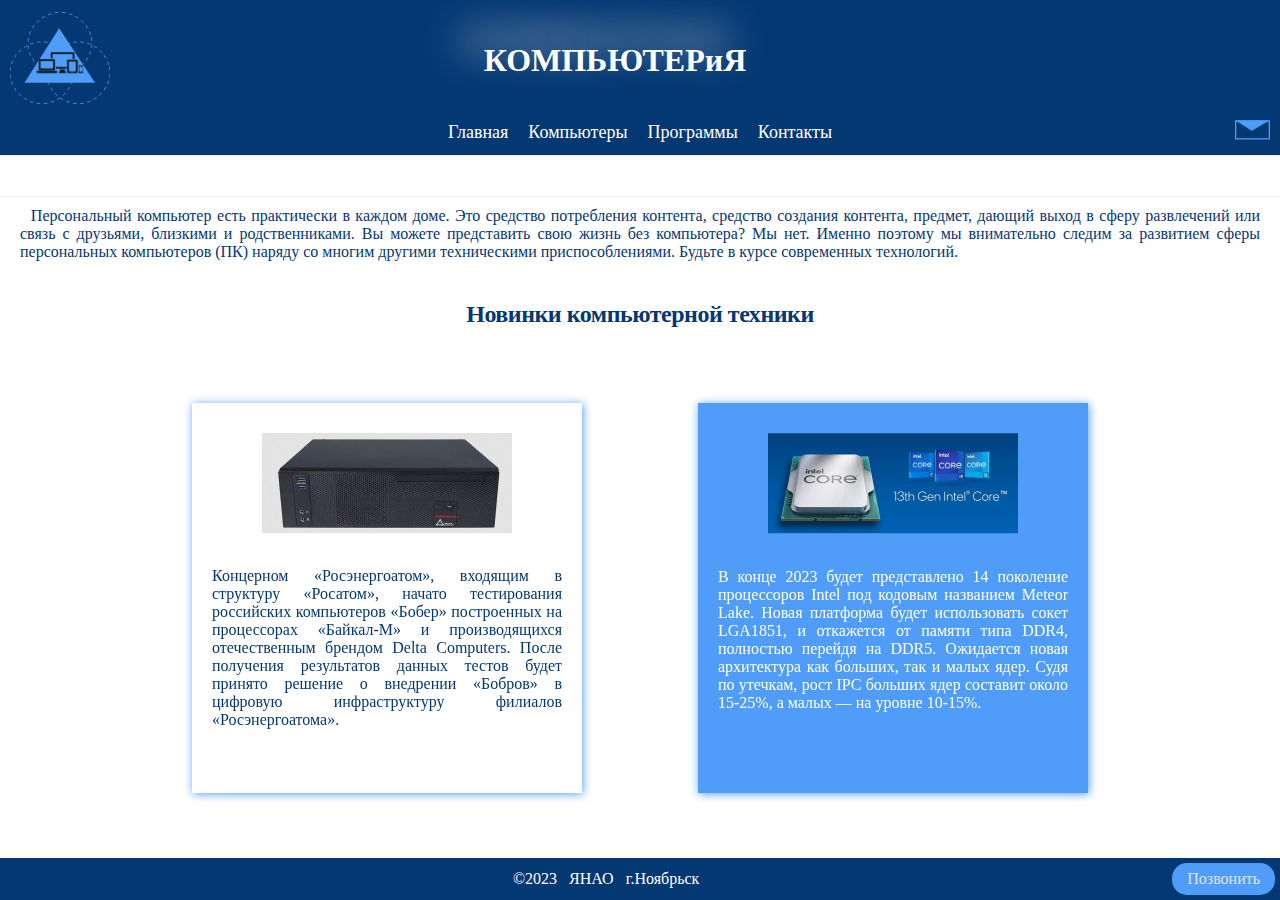
<file: index.html>
<!DOCTYPE html>
<html lang="ru">

<head>
    <meta charset="UTF-8" />
    <meta http-equiv="X-UA-Compatible" content="IE=edge" />
    <meta name="viewport" content="width=device-width, initial-scale=1.0" />
    <link rel="stylesheet" href="style.css" />
    <title>Главная</title>
</head>

<body>
    <header class="header">
        <div class="div1">
            <a href="index.html"><img src="./icons/icon1.svg" alt="logo" class="logo" /></a>
        </div>
        <div class="div2">
            <h1 class="name">КОМПЬЮТЕРиЯ</h1>
        </div>
        <img src="./icons/icon3.svg" alt="logo" class="logo3" />

    </header>

    <nav class="navbar">
        <img src="./icons/icon3.svg" alt="logo" class="logo1" />
        <ul class="navbar__list">
            <li class="navbar__item"><a href="index.html">Главная</a></li>
            <li class="navbar__item"><a href="comp.html">Компьютеры</a></li>
            <li class="navbar__item"><a href="prog.html">Программы</a></li>
            <li class="navbar__item"><a href="contact.html">Контакты</a></li>
        </ul>
        <a href="mailto:vl@yandex.ru"><img src="./icons/icon2.svg" alt="logo" class="logo1" />
        </a>
    </nav>


    <div class="ticker">
        <span> &bull;&nbsp;&because;&nbsp;&bull;&nbsp;&because;&nbsp;&bull;&nbsp;&because;&nbsp;&bull;&nbsp;&because;&nbsp;&bull;&nbsp;&because;&nbsp;&bull;&nbsp;&because;&nbsp;&bull;&nbsp; </span>
    </div>
    <div class="top">
        <p>&nbsp;&nbsp;Персональный компьютер есть практически в каждом доме. Это средство потребления контента, средство создания контента, предмет, дающий выход в сферу развлечений или связь с друзьями, близкими и родственниками. Вы можете представить свою жизнь без компьютера? Мы нет. Именно поэтому мы внимательно следим за развитием сферы персональных компьютеров (ПК) наряду со многим другими техническими приспособлениями. Будьте в курсе современных технологий.</p>

    </div>
    <div class="div3">
        <h2 class="title">Новинки компьютерной техники </h2>
    </div>


    <main class="main">
        <div class="left-side">
            <div class="div3"><img src="images/image2.png" alt="" class="img">
            </div>
            <p> Концерном «Росэнергоатом», входящим в структуру «Росатом», начато тестирования российских компьютеров «Бобер» построенных на процессорах «Байкал-М» и производящихся отечественным брендом Delta Computers. После получения результатов данных тестов будет принято решение о внедрении «Бобров» в цифровую инфраструктуру филиалов «Росэнергоатома».</p>

        </div>
        <div class="right-side">
            <div class="div3"><img src="images/image1.png" alt="" class="img">
            </div>
            <p> В конце 2023 будет представлено 14 поколение процессоров Intel под кодовым названием Meteor Lake. Новая платформа будет использовать сокет LGA1851, и откажется от памяти типа DDR4, полностью перейдя на DDR5. Ожидается новая архитектура как больших, так и малых ядер. Судя по утечкам, рост IPC больших ядер составит около 15-25%, а малых — на уровне 10-15%. </p>

        </div>
    </main>

    <footer class="footer">
        <img src="./icons/icon3.svg" alt="logo" class="logo1" />

        <p>&#169;2023&nbsp;&nbsp; ЯНАО&nbsp;&nbsp; г.Ноябрьск</p>

        <a href="tel:+79224547569" class="call-button">Позвонить</a>
    </footer>

</body>

</html>
</file>
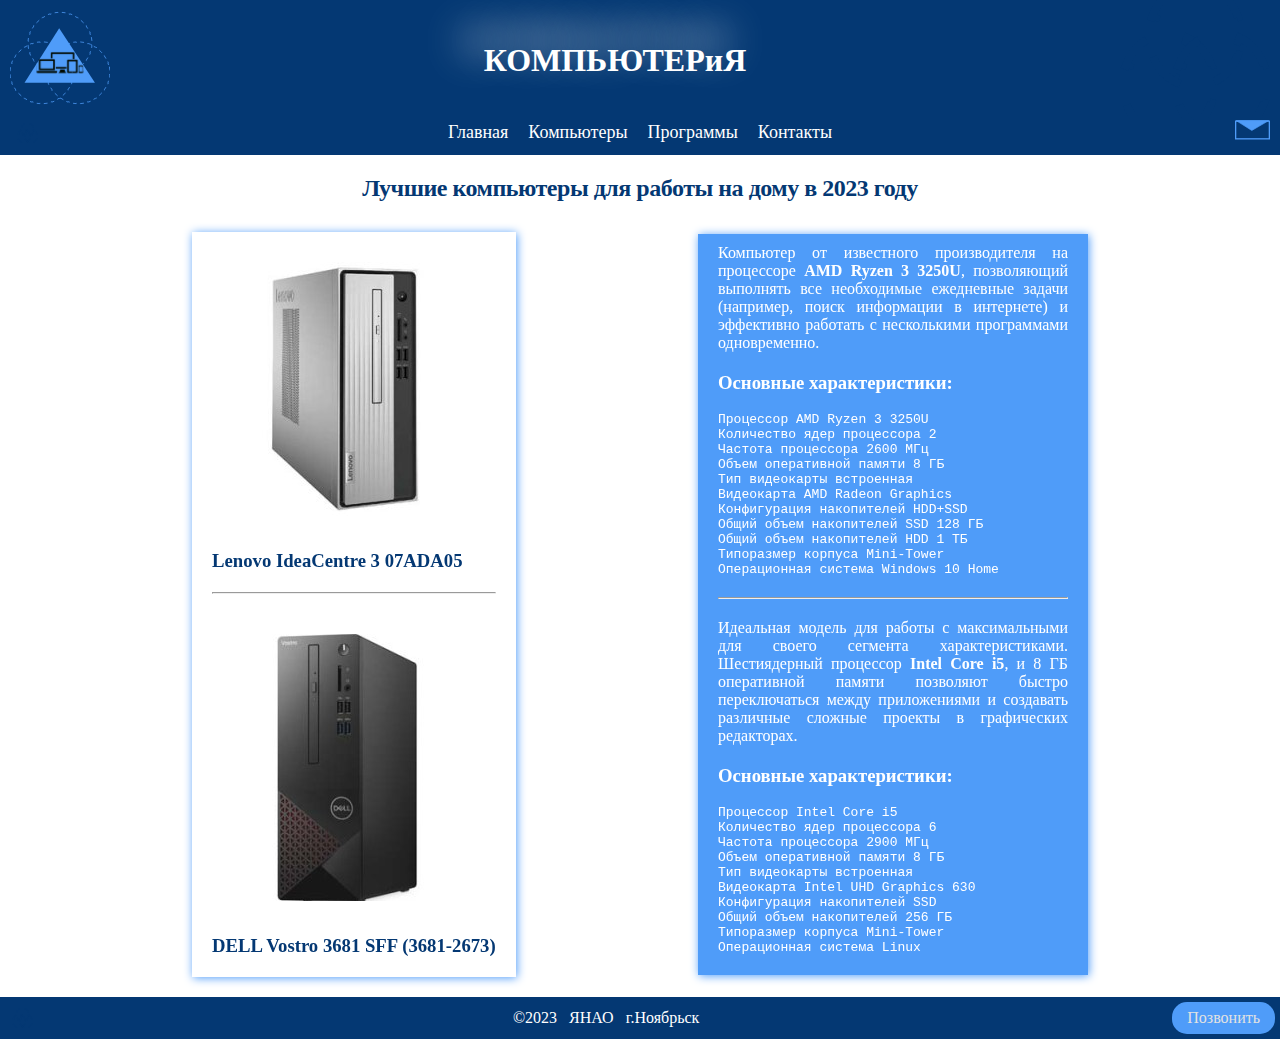
<file: comp.html>
<!DOCTYPE html>
<html lang="ru">

<head>
    <meta charset="UTF-8" />
    <meta http-equiv="X-UA-Compatible" content="IE=edge" />
    <meta name="viewport" content="width=device-width, initial-scale=1.0" />
    <link rel="stylesheet" href="style.css" />
    <link rel="stylesheet" href="style1.css" />
    <title>Компьютеры</title>
</head>

<body>
    <header class="header">
        <div class="div1">
            <a href="index.html"><img src="./icons/icon1.svg" alt="logo" class="logo" /></a>
        </div>
        <div class="div2">
            <h1 class="name">КОМПЬЮТЕРиЯ</h1>
        </div>
        <img src="./icons/icon3.svg" alt="logo" class="logo3" />

    </header>

    <nav class="navbar">
        <img src="./icons/icon3.svg" alt="logo" class="logo1" />
        <ul class="navbar__list">
            <li class="navbar__item"><a href="index.html">Главная</a></li>
            <li class="navbar__item"><a href="comp.html">Компьютеры</a></li>
            <li class="navbar__item"><a href="prog.html">Программы</a></li>
            <li class="navbar__item"><a href="contact.html">Контакты</a></li>
        </ul>
        <a href="mailto:vl@yandex.ru"><img src="./icons/icon2.svg" alt="logo" class="logo1" />
        </a>
    </nav>

    <div class="div3">
        <h2 class="title">Лучшие компьютеры для работы на дому в 2023 году </h2>
    </div>


    <main class="main">
        <div class="left-side">
            <div class="div3"><img src="images/comp1.jpg" alt="" class="img">
            </div>
            <h3> Lenovo IdeaCentre 3 07ADA05</h3>

            <div class="ot"></div>
            <hr>
            <div class="ot"></div>
            <div class="div3"><img src="images/comp2.jpg" alt="" class="img">
            </div>
            <h3> DELL Vostro 3681 SFF (3681-2673)</h3>
        </div>

        <div class="ot"></div>


        <div class="right-side">

            Компьютер от известного производителя на процессоре <strong>AMD Ryzen 3 3250U</strong>, позволяющий выполнять все необходимые ежедневные задачи (например, поиск информации в интернете) и эффективно работать с несколькими программами одновременно.
            <div class="ot"></div>
            <h3> Основные характеристики:</h3>
            <br>
            <pre>Процессор AMD Ryzen 3 3250U</pre>
            <pre>Количество ядер процессора 2</pre>
            <pre>Частота процессора 2600 МГц</pre>
            <pre>Объем оперативной памяти 8 ГБ</pre>
            <pre>Тип видеокарты встроенная</pre>
            <pre>Видеокарта AMD Radeon Graphics</pre>
            <pre>Конфигурация накопителей HDD+SSD</pre>
            <pre>Общий объем накопителей SSD 128 ГБ</pre>
            <pre>Общий объем накопителей HDD 1 ТБ</pre>
            <pre>Типоразмер корпуса Mini-Tower</pre>
            <pre>Операционная система Windows 10 Home</pre>
            <div class="ot"></div>
            <hr>
            <div class="ot"></div>
            Идеальная модель для работы с максимальными для своего сегмента характеристиками. Шестиядерный процессор <strong>Intel Core i5</strong>, и 8 ГБ оперативной памяти позволяют быстро переключаться между приложениями и создавать различные сложные проекты в графических редакторах.
            <div class="ot"></div>
            <h3> Основные характеристики:</h3>
            <br>
            <pre>Процессор Intel Core i5</pre>
            <pre>Количество ядер процессора 6</pre>
            <pre>Частота процессора 2900 МГц</pre>
            <pre>Объем оперативной памяти 8 ГБ</pre>
            <pre>Тип видеокарты встроенная</pre>
            <pre>Видеокарта Intel UHD Graphics 630</pre>
            <pre>Конфигурация накопителей SSD</pre>
            <pre>Общий объем накопителей 256 ГБ</pre>
            <pre>Типоразмер корпуса Mini-Tower</pre>
            <pre>Операционная система Linux</pre>
        </div>




        </div>
    </main>

    <footer class="footer">
        <img src="./icons/icon3.svg" alt="logo" class="logo1" />

        <p>&#169;2023&nbsp;&nbsp; ЯНАО&nbsp;&nbsp; г.Ноябрьск</p>

        <a href="tel:+79224547569" class="call-button">Позвонить</a>
    </footer>

</body>

</html>
</file>
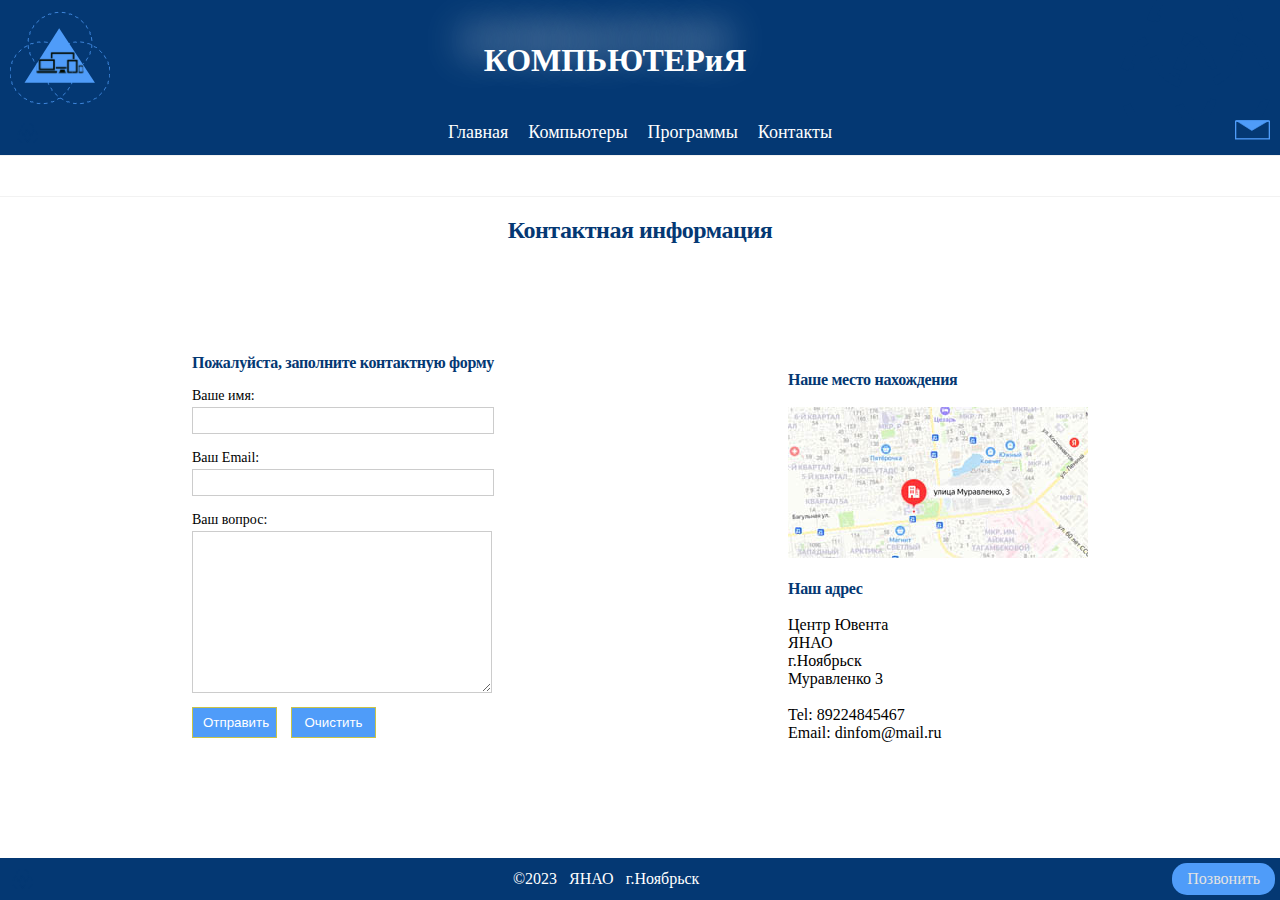
<file: contact.html>
<!DOCTYPE html>
<html lang="ru">

<head>
    <meta charset="UTF-8" />
    <meta http-equiv="X-UA-Compatible" content="IE=edge" />
    <meta name="viewport" content="width=device-width, initial-scale=1.0" />
    <link rel="stylesheet" href="style.css" />
    <link rel="stylesheet" href="style1.css" />
    <title>Контакты</title>
</head>

<body>
    <header class="header">
        <div class="div1">
            <a href="index.html"><img src="./icons/icon1.svg" alt="logo" class="logo" /></a>
        </div>
        <div class="div2">
            <h1 class="name">КОМПЬЮТЕРиЯ</h1>
        </div>
        <img src="./icons/icon3.svg" alt="logo" class="logo3" />

    </header>

    <nav class="navbar">
        <img src="./icons/icon3.svg" alt="logo" class="logo1" />
        <ul class="navbar__list">
            <li class="navbar__item"><a href="index.html">Главная</a></li>
            <li class="navbar__item"><a href="comp.html">Компьютеры</a></li>
            <li class="navbar__item"><a href="prog.html">Программы</a></li>
            <li class="navbar__item"><a href="contact.html">Контакты</a></li>
        </ul>
        <a href="mailto:vl@yandex.ru"><img src="./icons/icon2.svg" alt="logo" class="logo1" />
        </a>
    </nav>


    <div class="ticker">
        <span> &bull;&nbsp;&because;&nbsp;&bull;&nbsp;&because;&nbsp;&bull;&nbsp;&because;&nbsp;&bull;&nbsp;&because;&nbsp;&bull;&nbsp;&because;&nbsp;&bull;&nbsp;&because;&nbsp;&bull;&nbsp; </span>
    </div>


    <div class="div3">
        <h2 class="title">Контактная информация</h2>
    </div>

    <main class="main">

        <div class="col_w310 float_l">

            <h4 class="title">Пожалуйста, заполните контактную форму</h4>

            <div id="contact_form">

                <form method="post" action="">

                    <label for="author"><br>Ваше имя:</label>
                    <input type="text" name="name" pattern="[А-Яа-яЁё]{4,}" title="Имя должно быть на русском. Пример: Степа, Петя, Вася, Оля" class="required input_field" />

                    <label for="email"><br>Ваш Email:</label>
                    <input type="text" name="email" pattern="([A-z0-9_.-]{1,})@([A-z0-9_.-]{1,}).([A-z]{2,8})" title="Пример: bloggood@mail.ru" class="validate-email required input_field" required />

                    <label for="text"><br>Ваш вопрос:</label>
                    <textarea name="quest" rows="0" cols="0" class="required"></textarea>
                    <div class="cleaner h10"></div>

                    <input type="submit" class="submit_btn" name="submit" value="Отправить" />
                    <input type="reset" class="submit_btn" name="reset" value="Очистить" />



                </form>
            </div>
            <div class="cleaner h10"></div>
            <div class="cleaner h10"></div>
        </div>


        <div class="col_w310 float_r">

            <h4 class="title">Наше место нахождения</h4>
            <br>
            <div class="image_wrapper"><span></span><a href="http://maps.google.com" target="_blank"><img src="images/map_thumb.jpg" alt="Image" /></a></div>
            <div class="cleaner h30"></div>
            <br>
            <h4 class="title">Наш адрес</h4>
            <br>
            Центр Ювента<br>
            ЯНАО <br>
            г.Ноябрьск<br>
            Муравленко 3<br>
            <br>
            Tel: 89224845467<br>
            Email: <a href="dinfom@mail.ru">dinfom@mail.ru</a>
        </div>

    </main>

    <footer class="footer">
        <img src="./icons/icon3.svg" alt="logo" class="logo1" />

        <p>&#169;2023&nbsp;&nbsp; ЯНАО&nbsp;&nbsp; г.Ноябрьск</p>

        <a href="tel:+79224547569" class="call-button">Позвонить</a>
    </footer>

</body>

</html>
</file>
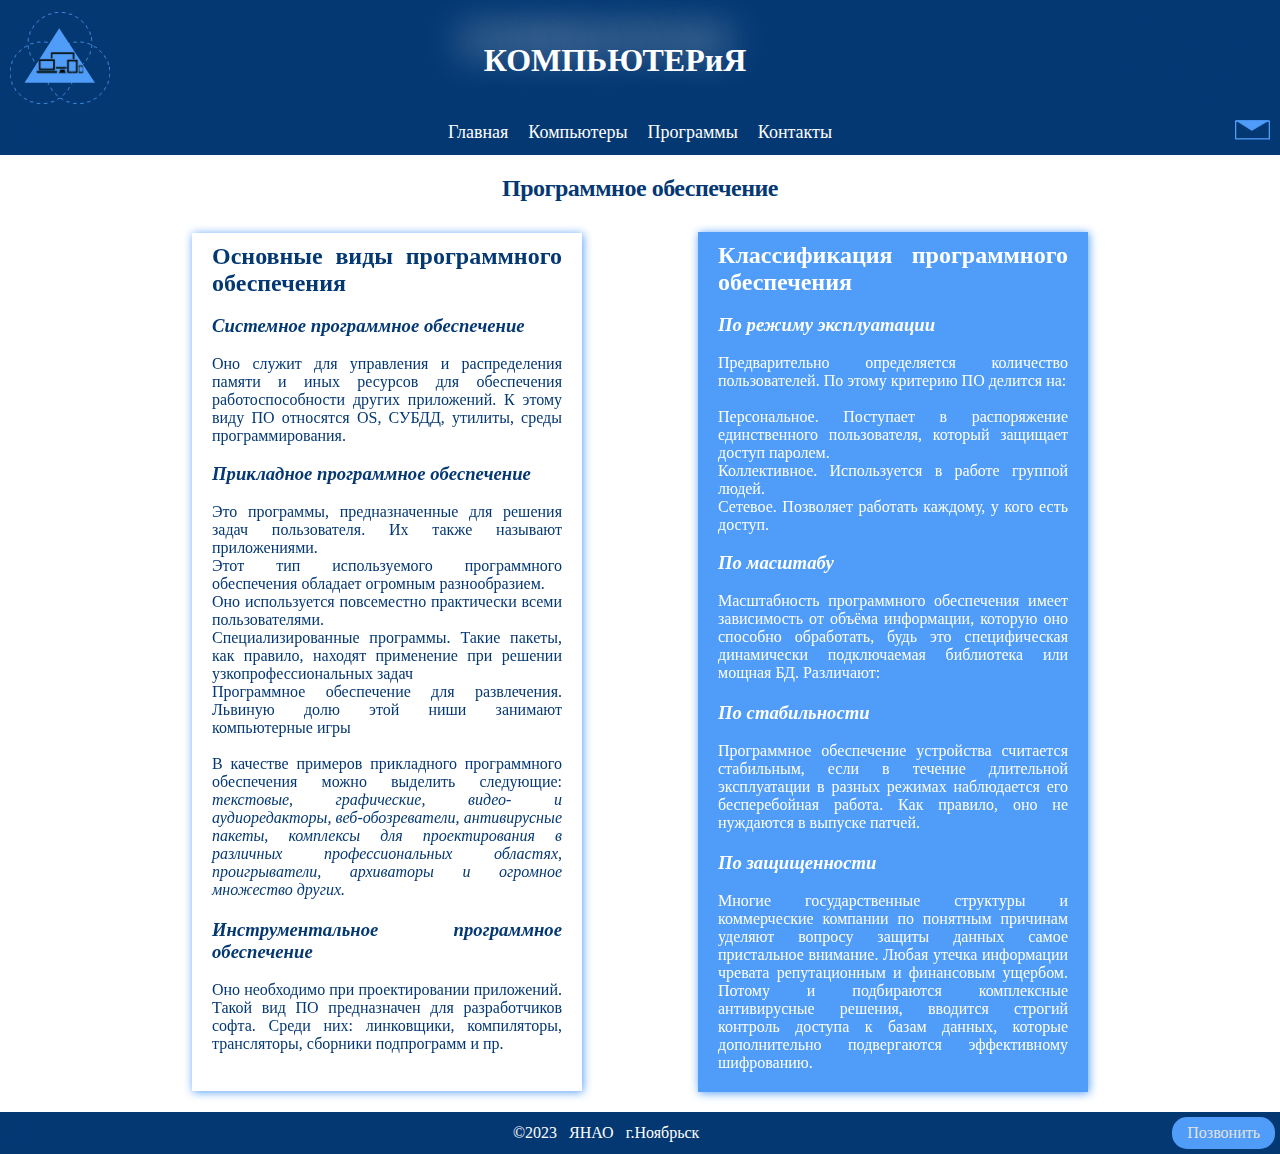
<file: prog.html>
<!DOCTYPE html>
<html lang="ru">

<head>
    <meta charset="UTF-8" />
    <meta http-equiv="X-UA-Compatible" content="IE=edge" />
    <meta name="viewport" content="width=device-width, initial-scale=1.0" />
    <link rel="stylesheet" href="style.css" />
    <link rel="stylesheet" href="style1.css" />
    <title>Программы</title>
</head>

<body>
    <header class="header">
        <div class="div1">
            <a href="index.html"><img src="./icons/icon1.svg" alt="logo" class="logo" /></a>
        </div>
        <div class="div2">
            <h1 class="name">КОМПЬЮТЕРиЯ</h1>
        </div>
        <img src="./icons/icon3.svg" alt="logo" class="logo3" />

    </header>

    <nav class="navbar">
        <img src="./icons/icon3.svg" alt="logo" class="logo1" />
        <ul class="navbar__list">
            <li class="navbar__item"><a href="index.html">Главная</a></li>
            <li class="navbar__item"><a href="comp.html">Компьютеры</a></li>
            <li class="navbar__item"><a href="prog.html">Программы</a></li>
            <li class="navbar__item"><a href="contact.html">Контакты</a></li>
        </ul>
        <a href="mailto:vl@yandex.ru"><img src="./icons/icon2.svg" alt="logo" class="logo1" />
        </a>
    </nav>

    <div class="div3">
        <h2 class="title">Программное обеспечение </h2>
    </div>


    <main class="main">
        <div class="left-side">

            <h2> Основные виды программного обеспечения</h2><br>
            <h3><em>Системное программное обеспечение</em></h3>
            <br>
            <p>Оно служит для управления и распределения памяти и иных ресурсов для обеспечения работоспособности других приложений. К этому виду ПО относятся OS, СУБДД, утилиты, среды программирования.</p><br>

            <h3><em>Прикладное программное обеспечение</em></h3><br>
            <p>Это программы, предназначенные для решения задач пользователя. Их также называют приложениями.
            <p>Этот тип используемого программного обеспечения обладает огромным разнообразием.</p>
            Оно используется повсеместно практически всеми пользователями. <br>
            Специализированные программы. Такие пакеты, как правило, находят применение при решении узкопрофессиональных задач <br>
            Программное обеспечение для развлечения. Львиную долю этой ниши занимают компьютерные игры <br><br>
            <p>В качестве примеров прикладного программного обеспечения можно выделить следующие: <em>текстовые, графические, видео- и аудиоредакторы, веб-обозреватели, антивирусные пакеты, комплексы для проектирования в различных профессиональных областях, проигрыватели, архиваторы и огромное множество других.</em></p>
            <div class="ot"></div>
            <h3><em>Инструментальное программное обеспечение</em></h3>
            <br>
            <p>Оно необходимо при проектировании приложений. Такой вид ПО предназначен для разработчиков софта. Среди них: линковщики, компиляторы, трансляторы, сборники подпрограмм и пр.</p><br>

        </div>

        <div class="ot"></div>


        <div class="right-side">

            <h2> Классификация программного обеспечения</h2><br>
            <h3><em>По режиму эксплуатации</em></h3>
            <br>
            <p>Предварительно определяется количество пользователей. По этому критерию ПО делится на:</p><br>
            <p>Персональное. Поступает в распоряжение единственного пользователя, который защищает доступ паролем.</p>
            <p>Коллективное. Используется в работе группой людей.</p>
            <p>Сетевое. Позволяет работать каждому, у кого есть доступ.</p><br>

            <h3><em>По масштабу</em></h3><br>
            <p>Масштабность программного обеспечения имеет зависимость от объёма информации, которую оно способно обработать, будь это специфическая динамически подключаемая библиотека или мощная БД. Различают:</p>


            <div class="ot"></div>
            <h3><em>По стабильности</em></h3>
            <br>
            <p>Программное обеспечение устройства считается стабильным, если в течение длительной эксплуатации в разных режимах наблюдается его бесперебойная работа. Как правило, оно не нуждаются в выпуске патчей.</p>



            <div class="ot"></div>
            <h3><em>По защищенности</em></h3>
            <br>
            <p>Многие государственные структуры и коммерческие компании по понятным причинам уделяют вопросу защиты данных самое пристальное внимание. Любая утечка информации чревата репутационным и финансовым ущербом. Потому и подбираются комплексные антивирусные решения, вводится строгий контроль доступа к базам данных, которые дополнительно подвергаются эффективному шифрованию.</p>


        </div>




        </div>
    </main>

    <footer class="footer">
        <img src="./icons/icon3.svg" alt="logo" class="logo1" />

        <p>&#169;2023&nbsp;&nbsp; ЯНАО&nbsp;&nbsp; г.Ноябрьск</p>

        <a href="tel:+79224547569" class="call-button">Позвонить</a>
    </footer>

</body>

</html>
</file>
<file: style.css>
* {
    padding: 0;
    margin: 0;
}

a {
    all: unset;
}

html,
body {
    height: 100%;
    width: 100%;
}

ul {
    list-style-type: none;
}

body {
    max-width: 1280px;
    margin: auto;
    display: flex;
    flex-direction: column;
    overflow: scroll;
    padding: 10 10px;
}

.header {

    display: flex;
    align-items: center;
    justify-content: space-between;
    padding: 10px 10px;
    height: 100px;
    background: #043873;
}

.div1 {
    display: flex;
    align-items: flex-start;
    left: 0px;
    top: 0px;
}

.div2 {
    display: flex;
    align-items: flex-start;
    left: 0px;
    top: 0px;
}

.div3 {
    text-align: center;
    color: #043873;
    padding-bottom: 30px;
    padding-left: 20px;
    padding-right: 20px;
    padding-top: 20px;
}

.logo {
    width: 100px;
    height: 100px;
}

.logo3 {
    width: 150px;
    height: 150px;
}

.name {
    font-family: 'Inter';
    color: #FFFFFF;
    text-shadow: -20px -20px 40px rgba(255, 255, 255, 1);
}

.logo1 {
    width: 35px;
    height: 20px;
}

.navbar {
    display: flex;
    align-items: center;
    justify-content: space-between;
    padding-bottom: 10px;
    padding-left: 10px;
    padding-right: 10px;
    font-family: 'Inter';
    color: #FFFFFF;
    background: #043873;
    font-size: 18px;
}

.navbar__list {
    display: flex;
}

.navbar__item:hover {
    color: grey;
    cursor: pointer;
    text-decoration: underline;
}

.navbar__item:not(:last-child) {
    margin-right: 20px;
}

.top {
    text-align: justify;
    color: #043873;
    padding-bottom: 20px;
    padding-left: 20px;
    padding-right: 20px;
    padding-top: 10px;
}

.title {
    font-family: 'Inter';
    letter-spacing: -0.02em;
    color: #043873;

}

.left-side {
    background: #FFFFFF;
    max-width: 350px;
    padding-bottom: 20px;
    padding-right: 20px;
    padding-top: 10px;
    padding-left: 20px;
    min-height: 360px;
    filter: drop-shadow(1px 1px 5px #4F9CF9);
    text-align: justify;
    font-family: 'Inter';
    color: #043873;
}

.right-side {
    background: #4F9CF9;
    max-width: 350px;
    padding-bottom: 20px;
    padding-right: 20px;
    padding-top: 10px;
    padding-left: 20px;
    min-height: 360px;
    filter: drop-shadow(1px 1px 5px #4F9CF9);
    text-align: justify;
    font-family: 'Inter';
    color: #FFFFFF;
}

.footer {
    display: flex;
    padding: 5px 5px;
    background: #043873;
    display: flex;
    align-items: center;
    justify-content: space-between;
    font-family: 'Inter';
    color: #FFFFFF;


}

.call-button {
    all: unset;
    background-color: #4F9CF9;
    padding: 7px 15px;
    border-radius: 15px;
    color: #E2E2E2;
}

.call-button:hover {
    background-color: #3F6DA1;
    cursor: pointer;
}

.main {
    display: flex;
    align-items: center;
    margin: auto;
    padding-bottom: 20px;
    padding-left: 40px;
    padding-right: 40px;
    justify-content: space-between;
    width: 70%;
}



@keyframes scroll {
    0% {
        transform: translate(0, 0);
    }

    100% {
        transform: translate(-100%, 0);
    }
}

.ticker {
    overflow: hidden;
    border-top: 1px solid rgba(128, 128, 128, 0.1);
    border-bottom: 1px solid rgba(128, 128, 128, 0.1);
    min-height: 40px;
}

.ticker span {
    display: inline-block;
    width: 100%;
    padding: 10px 0;
    padding-left: 100%;
    animation: scroll 15s infinite linear;
}



@media screen and (max-width: 786px) {
    .main {
        flex-direction: column;
    }

    .left-side {
        max-width: 100%;
        margin-bottom: 5px;

    }

    .right-side {
        max-width: 100%;
        margin-bottom: 5px;

    }

    .navbar__item {
        margin: 0 !important;
    }

    .navbar__list {
        flex-wrap: wrap;
        max-width: 300px;
        justify-content: space-evenly;
        gap: 5px;
    }
}

@media screen and (max-width: 480px) {
    .name {
        font-size: 28px;
    }

    .logo {
        display: none;
    }

    .call-button {
        padding: 5px 10px;
    }

    .image-list {
        flex-direction: column;
    }
}
</file>
<file: style1.css>
.cleaner {
    clear: both
}

.h10 {
    height: 10px
}

.float_l {
    float: left
}

.float_r {
    float: right
}
.ot{
    padding-bottom: 10px;
    padding-top: 10px;
}
.n{

}
#contact_form {
    padding: 0;
    width: 370px
}

#contact_form form {
    margin: 0px;
    padding: 0px;
}

#contact_form form .input_field {
    width: 290px;
    padding: 5px;
    color: #666;
    border: 1px solid #ccc;
    background: #fff;
}

#contact_form form label {
    display: block;
    width: 130px;
    margin-right: 10px;
    margin-bottom: 3px;
    font-size: 14px;
}

#contact_form form textarea {
    width: 288px;
    height: 150px;
    padding: 5px;
    color: #666;
    border: 1px solid #ccc;
    background: #fff;
    font-family: Arial, Helvetica, sans-serif;
}

#contact_form form .submit_btn {
    background: #4F9CF9;
    color: #fff;
    cursor: pointer;
    border: 1px solid #c9c447;
    padding: 7px 10px;
    margin-right: 10px;
    width: 85px;
}
</file>
